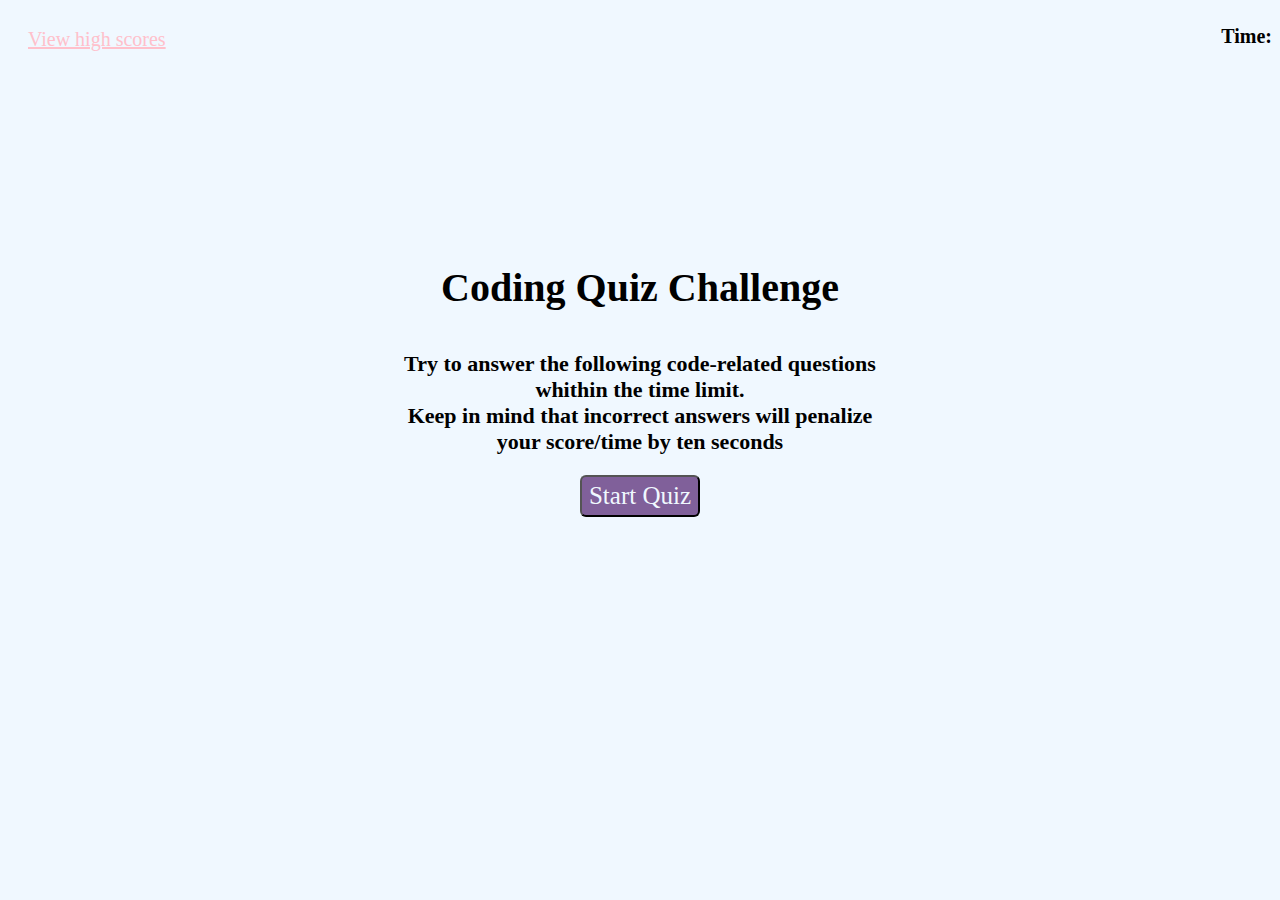
<file: index.html>
<!DOCTYPE html>
<html lang="en">
<head>
    <meta charset="UTF-8">
    <meta name="viewport" content="width=device-width, initial-scale=1.0">
    <link rel="stylesheet" href="./assets/css/style.css">
    <title>Coding-Quiz-Game</title>
</head>
<body>
    <header>
        <a href="./score.html"> View high scores</a>
        <h2>Time:<span id="game-time"></span></h2>
    </header>
    <main clas="main">
        <section id="container" class="container">
            
        </section>
    </main>
    <script src="./assets/js/script.js"></script>
</body>
</html>
</file>
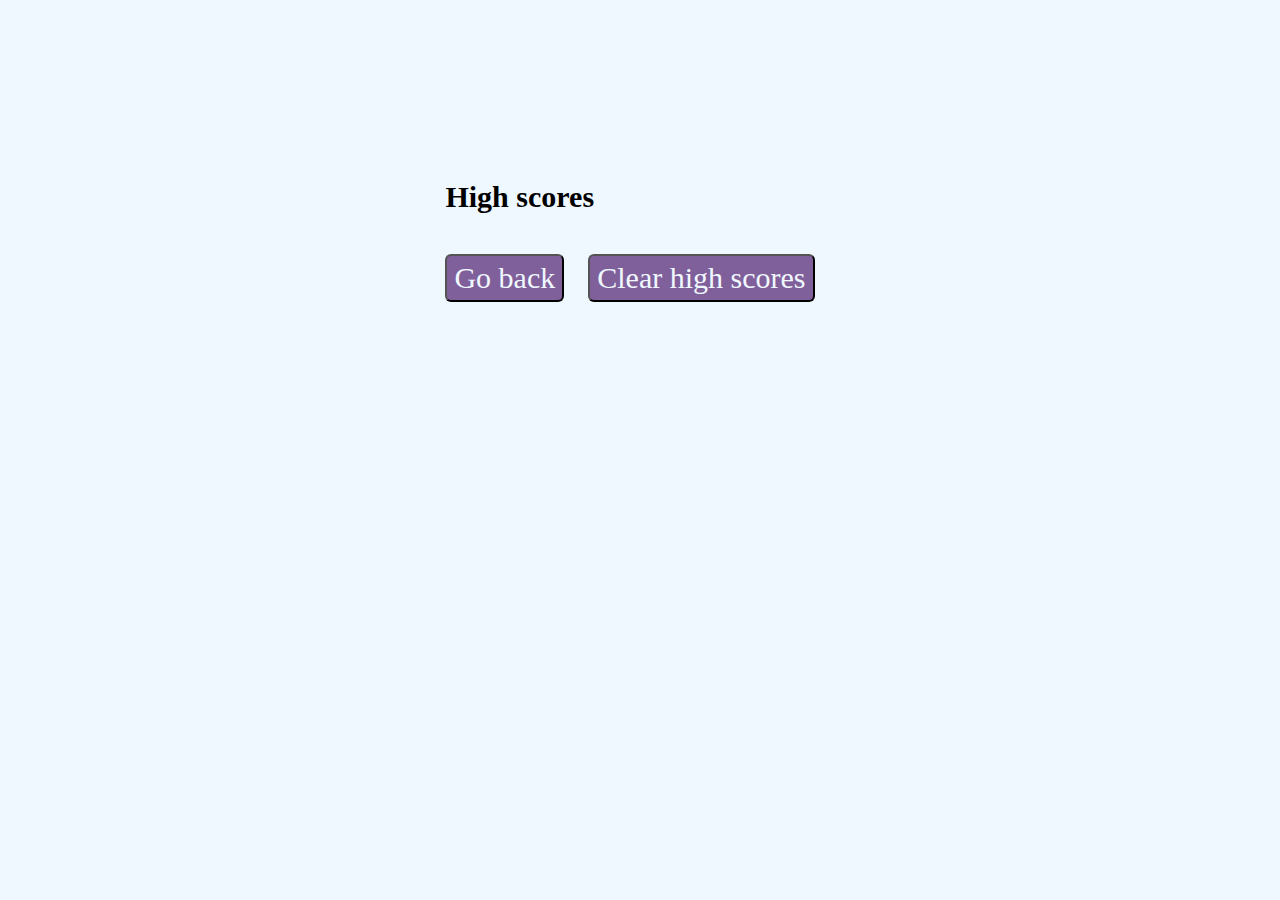
<file: score.html>
<!DOCTYPE html>
<html lang="en">
<head>
    <meta charset="UTF-8">
    <meta name="viewport" content="width=device-width, initial-scale=1.0">
    <link rel="stylesheet" href="./assets/css/style.css">
    <title>Score Table</title>
</head>
<body id="score-body">
    <section>
        <h1>High scores</h1>
        <ul id="score-list"></ul>
        <button class="score-button" onclick="location.href='./index.html'">Go back</button>
        <button class= "score-button" id="clear-button">Clear high scores</button>
    </section>
    <script src="./assets/js/score.js"></script>
</body>
</html>
</file>
<file: assets/css/style.css>
/* Style for main screen */
*{
    background-color: aliceblue;
    font-family: 'Times New Roman', Times, serif;
}

/* Styles for NAV anchor on the left and time cout on the right */
header{
    display: flex;
    width: 100%;
    justify-content: space-between;
}

header a {
    padding-left: 20px;
    padding-top: 20px;
    font-size: 20px;
    color: pink;
}

header h2 {
   font-size: 20px;
} 

/* Style for main box */
main{
    /* border: 3px solid black; */
    display: flex;
    justify-content: center;
    
    margin-top: 160px;
    
    
}
/* Style for container that hold main content */
#container {
    display: block;
    text-align: center;
    width: 40%;
    /* border: 3px solid black; */
    
}

/* Style for the questions when game started */
#question-container {
    display: block;
    text-align: left;
    width: 40%;
    /* border: 3px solid black; */
}

/* Style for h3 content that switching during the game */
main h3 {
    /* border: 3px solid black; */
    font-size: 40px;
    font-weight: bold;
}

/* Style for start game screen text */
main p {

    /* border: 3px solid black; */
    margin: 0;
    font-size: 22px;
    font-weight: bold;
}

/* Style for all buttons in the website */
button {
    display: block;
    margin-top: 20px;
    font-size: 30px;
    padding: 5px;
    padding-left: 7px;
    padding-right: 7px;
    background-color: rgb(128, 96, 154);
    color: aliceblue;
    border-radius: 6px;
}

/* Style for start button */
#start-button {
    display: inline;
    margin-top: 20px;
    font-size: 25px;
}



/* Style for pop out text with wrong correct text */
h4 {
    font-size: 25px;
    border-bottom: 3px gray solid;
}
/* Style for submit button in the end of the game */
#submit-button {
    font-size: 20px;
}
/* class to hide time after the game */
.hidden {
    display: none;
}
/* Style for score screen */
/* Style for main header */
h1{
    font-size: 30px;
    font-weight: bold;
}

/* style for body */
#score-body {
    display: flex;
    justify-content: center;
    font-family: 'Times New Roman', Times, serif;
    margin-top: 160px;
}

/* style for both butons are on the screen */
.score-button {
    display: inline;
    margin-right: 20px;
}

/* style for label text */
#form-label{
    font-size: 20px;
}

/* style for the list items */
li{
    font-size: 20px;
    font-weight: bold;
    background-color: bisque;
}
</file>
